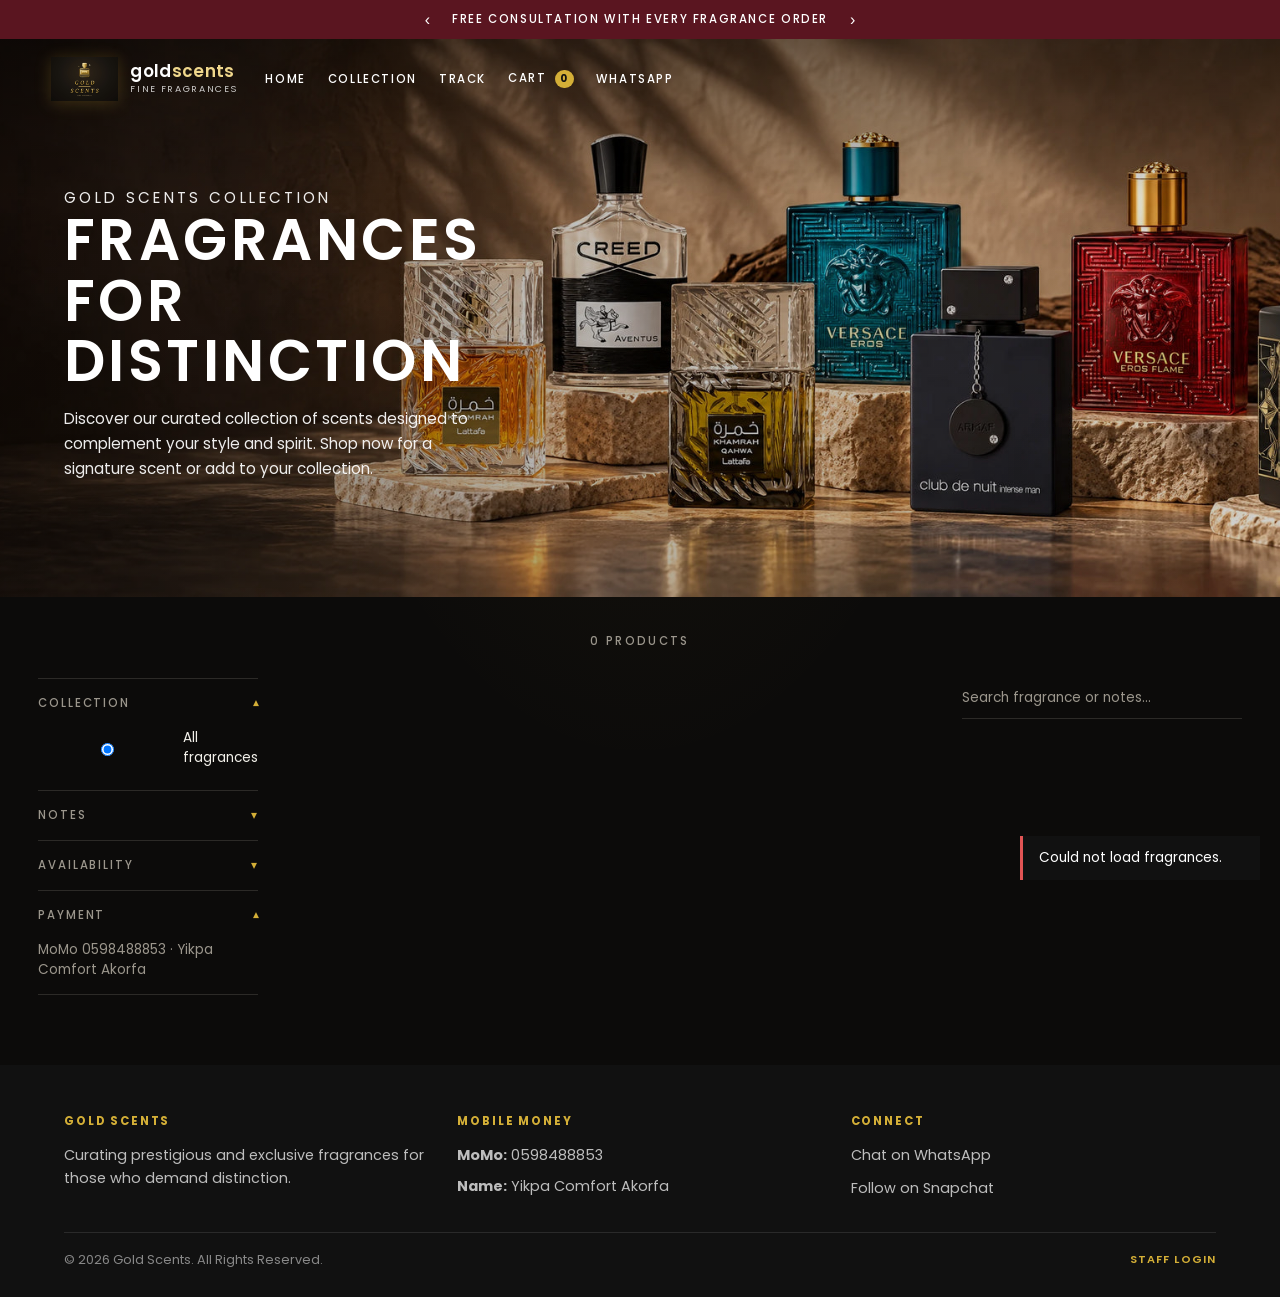
<file: index.html>
﻿<!DOCTYPE html>
<html lang="en">
<head>
    <meta charset="UTF-8" />
    <meta name="viewport" content="width=device-width, initial-scale=1.0" />
    <title>Gold Scents | Luxury Fragrance Shop</title>
    <link rel="preconnect" href="https://fonts.googleapis.com">
    <link href="https://fonts.googleapis.com/css2?family=Poppins:wght@400;500;600;700&display=swap" rel="stylesheet">
    <link rel="stylesheet" href="css/store.css">
    <link rel="stylesheet" href="css/store-pages.css">
</head>
<body>
    <div class="announcement-bar">
        <button type="button" data-announcement-prev aria-label="Previous">‹</button>
        <span data-announcement-text>Free consultation with every fragrance order</span>
        <button type="button" data-announcement-next aria-label="Next">›</button>
    </div>

    <div class="hero-wrap">
        <header class="site-header" data-overlay-header>
            <a class="logo" href="index.html" aria-label="Gold Scents home">
                <img class="logo-image" src="image/gold_scents_logo.png" alt="">
                <div class="logo-mark">
                    <h1 class="logo-text">gold<span>scents</span></h1>
                    <small>Fine Fragrances</small>
                </div>
            </a>
            <nav>
                <a href="index.html">Home</a>
                <a href="#collection">Collection</a>
                <a href="track.html">Track</a>
                <a href="cart.html">Cart <span class="cart-icon" id="cart-count">0</span></a>
                <a href="https://wa.me/233534048714" target="_blank" rel="noopener">WhatsApp</a>
            </nav>
        </header>

        <section class="hero">
            <div class="hero-media" aria-hidden="true"></div>
            <div class="hero-content">
                <p class="hero-kicker">Gold Scents Collection</p>
                <h2>Fragrances for Distinction</h2>
                <p>
                    Discover our curated collection of scents designed to complement your style and spirit.
                    Shop now for a signature scent or add to your collection.
                </p>
            </div>
        </section>
    </div>

    <main class="catalog" id="collection">
        <p class="product-count" id="product-count">0 products</p>

        <div class="shop-layout">
            <aside class="filter-panel">
                <div class="filter-group is-open">
                    <button class="filter-toggle" type="button">
                        <span>Collection</span><span class="chevron">▾</span>
                    </button>
                    <div class="filter-body">
                        <label><input type="radio" name="collection_filter" value="all" checked> All fragrances</label>
                    </div>
                </div>
                <div class="filter-group">
                    <button class="filter-toggle" type="button">
                        <span>Notes</span><span class="chevron">▾</span>
                    </button>
                    <div class="filter-body" id="notes-filters"></div>
                </div>
                <div class="filter-group">
                    <button class="filter-toggle" type="button">
                        <span>Availability</span><span class="chevron">▾</span>
                    </button>
                    <div class="filter-body">
                        <label><input type="checkbox" id="in-stock-only"> In stock only</label>
                    </div>
                </div>
                <div class="filter-group is-open">
                    <button class="filter-toggle" type="button">
                        <span>Payment</span><span class="chevron">▾</span>
                    </button>
                    <div class="filter-body">
                        <p style="margin:0;color:var(--muted);font-size:0.85rem;">MoMo 0598488853 · Yikpa Comfort Akorfa</p>
                    </div>
                </div>
            </aside>

            <section>
                <div class="search-row">
                    <input type="text" id="search-input" placeholder="Search fragrance or notes..." />
                </div>
                <div class="product-grid" id="product-grid"></div>
            </section>
        </div>
    </main>

    <footer class="site-footer">
        <div class="footer-content">
            <div class="footer-col">
                <h4>Gold Scents</h4>
                <p>Curating prestigious and exclusive fragrances for those who demand distinction.</p>
            </div>
            <div class="footer-col">
                <h4>Mobile Money</h4>
                <p style="margin-bottom:8px;"><strong>MoMo:</strong> 0598488853</p>
                <p><strong>Name:</strong> Yikpa Comfort Akorfa</p>
            </div>
            <div class="footer-col">
                <h4>Connect</h4>
                <div class="social-links">
                    <a href="https://wa.me/233534048714" target="_blank" rel="noopener" class="social-link">Chat on WhatsApp</a>
                    <a href="https://www.snapchat.com/add/akorfaaaa24" target="_blank" rel="noopener" class="social-link">Follow on Snapchat</a>
                </div>
            </div>
        </div>
        <div class="footer-bottom">
            <p style="margin:0;">&copy; 2026 Gold Scents. All Rights Reserved.</p>
            <a href="admin.php">Staff Login</a>
        </div>
    </footer>

    <script src="js/constants.js"></script>
    <script src="js/cart_store.js"></script>
    <script src="js/toast.js"></script>
    <script src="js/layout.js"></script>
    <script>
        let cart = load_cart();
        let global_products = [];
        const wishlist_key = 'goldScentsWishlist';

        function load_wishlist() {
            try {
                return JSON.parse(localStorage.getItem(wishlist_key) || '[]');
            } catch (error) {
                return [];
            }
        }

        let wishlist = load_wishlist();

        document.addEventListener('DOMContentLoaded', () => {
            load_products();
            update_cart_count();
            document.getElementById('search-input').addEventListener('input', apply_filtering);
            document.getElementById('in-stock-only').addEventListener('change', apply_filtering);
        });

        async function load_products() {
            try {
                const response = await fetch('api/products.php');
                global_products = await response.json();
                if (!Array.isArray(global_products)) global_products = [];
                build_notes_filters(global_products);
                render_product_grid(global_products);
            } catch (error) {
                console.error(error);
                show_toast('Could not load fragrances.', 'error');
            }
        }

        function build_notes_filters(products) {
            const host = document.getElementById('notes-filters');
            const notes = [...new Set(products.map((p) => (p.notes || '').trim()).filter(Boolean))];
            host.innerHTML = notes.map((note) => `
                <label>
                    <input type="checkbox" class="note-filter" value="${escape_html(note)}">
                    ${escape_html(note)}
                </label>
            `).join('') || '<p style="margin:0;color:var(--muted);">No notes yet</p>';

            host.querySelectorAll('.note-filter').forEach((input) => {
                input.addEventListener('change', apply_filtering);
            });
        }

        function stock_badges(stock_quantity) {
            const stock = parseInt(stock_quantity, 10) || 0;
            if (stock < MIN_STOCK_AVAILABLE) {
                return '<span class="badge badge--sold">Sold out</span>';
            }
            if (stock <= LOW_STOCK_THRESHOLD) {
                return `<span class="badge badge--gold">Only ${stock} left</span>`;
            }
            return '<span class="badge">In stock</span>';
        }

        function render_product_grid(products_to_display) {
            const grid = document.getElementById('product-grid');
            document.getElementById('product-count').textContent =
                `${products_to_display.length} products`;
            grid.innerHTML = '';

            if (products_to_display.length === EMPTY_CART_LENGTH) {
                grid.innerHTML = '<p class="empty-state">No fragrances match your search.</p>';
                return;
            }

            products_to_display.forEach((product, index) => {
                const stock = parseInt(product.stock_quantity, 10) || 0;
                const out_of_stock = stock < MIN_STOCK_AVAILABLE;
                const wished = wishlist.includes(String(product.id));
                const card = document.createElement('article');
                card.className = 'product-card';
                card.style.animationDelay = `${index * 0.05}s`;

                card.innerHTML = `
                    <div class="product-card__figure">
                        <div class="badge-list">${stock_badges(stock)}</div>
                        <button class="wish-btn ${wished ? 'is-active' : ''}" type="button" data-wish="${product.id}" aria-label="Wishlist">
                            <svg viewBox="0 0 24 24"><path d="M12 21s-7-4.6-9.5-9A5.4 5.4 0 0 1 12 5.2 5.4 5.4 0 0 1 21.5 12C19 16.4 12 21 12 21z"/></svg>
                        </button>
                        <a href="product.html?id=${product.id}">
                            <img src="${escape_html(product.image_url)}" alt="${escape_html(product.products_name)}" />
                        </a>
                    </div>
                    <h3 class="product-card__title">
                        <a href="product.html?id=${product.id}">${escape_html(product.products_name)}</a>
                    </h3>
                    <p class="product-card__price">${format_money(product.price)}</p>
                    <p class="product-card__notes">${escape_html(product.notes || '')}</p>
                    <div class="product-card__actions">
                        <button class="add-btn" type="button" ${out_of_stock ? 'disabled' : ''}>
                            ${out_of_stock ? 'Sold Out' : 'Add To Cart'}
                        </button>
                        <a class="wa-btn" href="${build_whatsapp_product_link(product.products_name)}" target="_blank" rel="noopener">
                            Order on WhatsApp
                        </a>
                    </div>
                `;

                card.querySelector('.add-btn').addEventListener('click', () => handle_add_to_cart(product));
                card.querySelector('.wish-btn').addEventListener('click', (event) => {
                    toggle_wishlist(String(product.id), event.currentTarget);
                });

                grid.appendChild(card);
            });
        }

        function toggle_wishlist(product_id, button) {
            if (wishlist.includes(product_id)) {
                wishlist = wishlist.filter((id) => id !== product_id);
                button.classList.remove('is-active');
            } else {
                wishlist.push(product_id);
                button.classList.add('is-active');
            }
            localStorage.setItem(wishlist_key, JSON.stringify(wishlist));
        }

        function handle_add_to_cart(product) {
            const stock = parseInt(product.stock_quantity, 10) || 0;
            const result = add_item_to_cart(cart, {
                id: parseInt(product.id, 10),
                name: product.products_name,
                price: product.price,
            }, stock);

            cart = result.cart;
            if (!result.added) {
                show_toast(
                    result.reason === 'out_of_stock'
                        ? 'This fragrance is out of stock.'
                        : 'No more stock available for this item.',
                    'error'
                );
                return;
            }
            update_cart_count();
            show_toast(`Added ${product.products_name} to cart`);
        }

        function apply_filtering() {
            const text_query = document.getElementById('search-input').value.toLowerCase().trim();
            const in_stock_only = document.getElementById('in-stock-only').checked;
            const selected_notes = [...document.querySelectorAll('.note-filter:checked')].map((el) => el.value);

            const filtered = global_products.filter((product) => {
                const stock = parseInt(product.stock_quantity, 10) || 0;
                const name_match = product.products_name.toLowerCase().includes(text_query);
                const notes_match = (product.notes || '').toLowerCase().includes(text_query);
                const text_ok = name_match || notes_match;
                const stock_ok = !in_stock_only || stock >= MIN_STOCK_AVAILABLE;
                const notes_ok = selected_notes.length === EMPTY_CART_LENGTH
                    || selected_notes.includes((product.notes || '').trim());
                return text_ok && stock_ok && notes_ok;
            });

            render_product_grid(filtered);
        }

        function update_cart_count() {
            document.getElementById('cart-count').innerText = get_cart_count(cart);
        }
    </script>
</body>
</html>
</file>
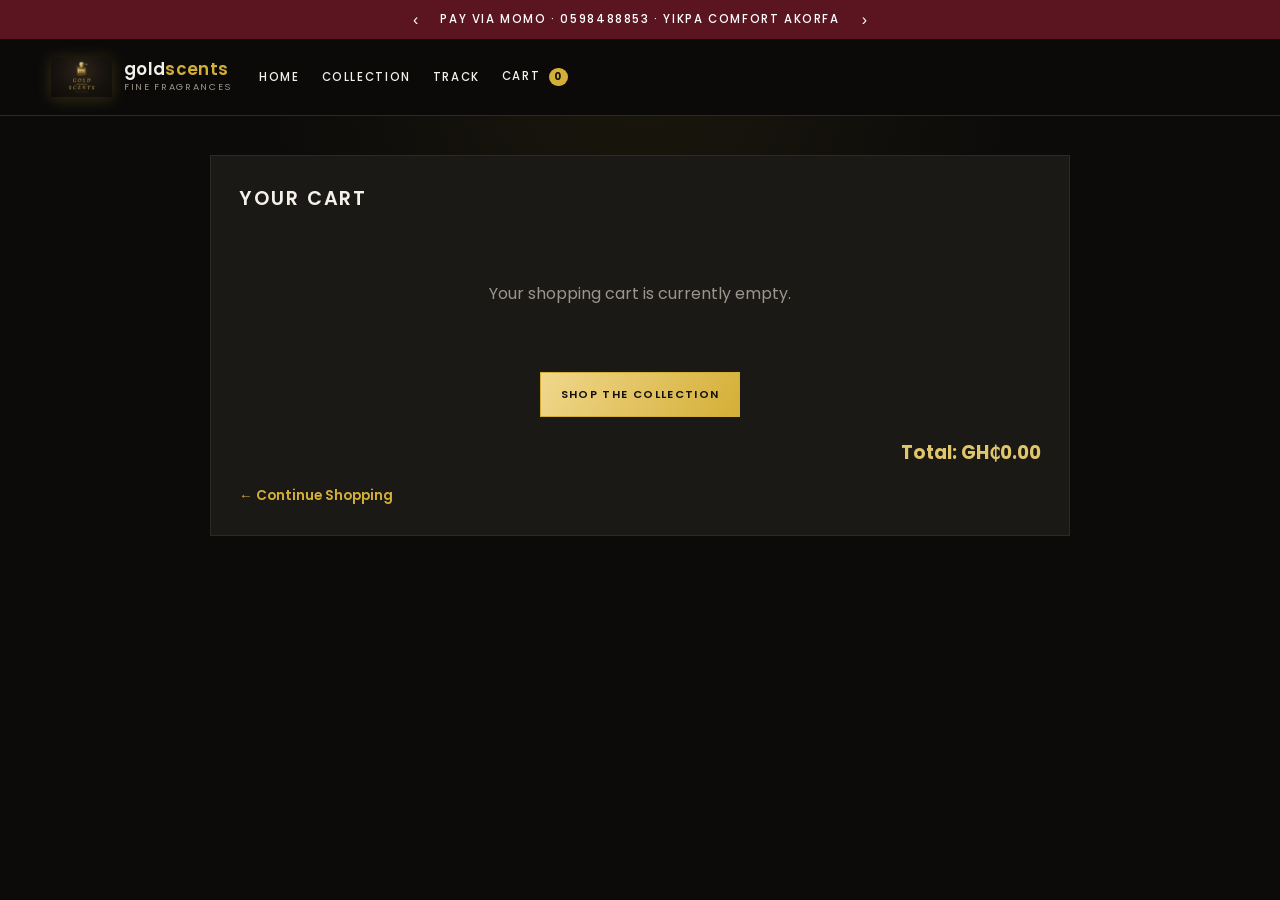
<file: cart.html>
﻿<!DOCTYPE html>
<html lang="en">
<head>
    <meta charset="UTF-8">
    <meta name="viewport" content="width=device-width, initial-scale=1.0">
    <title>Your Cart | Gold Scents</title>
    <link rel="preconnect" href="https://fonts.googleapis.com">
    <link href="https://fonts.googleapis.com/css2?family=Poppins:wght@400;500;600;700&display=swap" rel="stylesheet">
    <link rel="stylesheet" href="css/store.css">
    <link rel="stylesheet" href="css/store-pages.css">
</head>
<body>
    <div class="announcement-bar">
        <button type="button" data-announcement-prev aria-label="Previous">‹</button>
        <span data-announcement-text>Pay via MoMo · 0598488853 · Yikpa Comfort Akorfa</span>
        <button type="button" data-announcement-next aria-label="Next">›</button>
    </div>

    <header class="site-header inner-header">
        <a class="logo" href="index.html" aria-label="Gold Scents home">
            <img class="logo-image" src="image/gold_scents_logo.png" alt="">
            <div class="logo-mark">
                <h1 class="logo-text">gold<span>scents</span></h1>
                <small>Fine Fragrances</small>
            </div>
        </a>
        <nav>
            <a href="index.html">Home</a>
            <a href="index.html#collection">Collection</a>
            <a href="track.html">Track</a>
            <a href="cart.html">Cart <span class="cart-icon" id="cart-count">0</span></a>
        </nav>
    </header>

    <main class="page-shell has-solid-header">
        <div class="panel">
            <h2>Your Cart</h2>
            <div id="cart-contents"></div>
            <div class="total-section" id="cart-total">Total: GH₵0.00</div>

            <div id="checkout-section" style="display:none;">
                <div class="payment-note" id="payment-note"></div>
                <h3 style="margin:0 0 14px;font-size:0.85rem;letter-spacing:0.12em;text-transform:uppercase;">Delivery Details</h3>
                <form id="order-form">
                    <div class="form-group">
                        <label for="cust-name">Full Name</label>
                        <input type="text" id="cust-name" required>
                    </div>
                    <div class="form-group">
                        <label for="cust-email">Email Address</label>
                        <input type="email" id="cust-email" required>
                    </div>
                    <div class="form-group">
                        <label for="cust-phone">Phone Number</label>
                        <input type="tel" id="cust-phone" required>
                    </div>
                    <div class="form-group">
                        <label for="cust-address">Delivery Address</label>
                        <textarea id="cust-address" rows="3" required></textarea>
                    </div>
                    <div class="form-group">
                        <label for="momo-id">MoMo Transaction ID</label>
                        <input type="text" id="momo-id" required>
                    </div>
                    <div class="form-group">
                        <label for="payment-proof">Payment Screenshot (optional)</label>
                        <input type="file" id="payment-proof" accept="image/*">
                    </div>
                    <button type="submit" class="btn checkout-btn">Complete Checkout</button>
                </form>
            </div>
            <a href="index.html" class="back-link">← Continue Shopping</a>
        </div>
    </main>

    <script src="js/constants.js"></script>
    <script src="js/cart_store.js"></script>
    <script src="js/toast.js"></script>
    <script src="js/order_helpers.js"></script>
    <script src="js/layout.js"></script>
    <script>
        let cart = load_cart();
        document.getElementById('payment-note').innerHTML =
            `Pay via MoMo to <strong>${MOMO_NUMBER}</strong> (${MOMO_ACCOUNT_NAME}), then enter your transaction ID and optionally upload a payment screenshot.`;

        function display_cart() {
            const container = document.getElementById('cart-contents');
            const total_container = document.getElementById('cart-total');
            const checkout_section = document.getElementById('checkout-section');
            container.innerHTML = '';
            document.getElementById('cart-count').innerText = get_cart_count(cart);

            if (cart.length === EMPTY_CART_LENGTH) {
                container.innerHTML = `
                    <p class="empty-state">Your shopping cart is currently empty.</p>
                    <div style="text-align:center;"><a class="btn" href="index.html">Shop the Collection</a></div>
                `;
                total_container.innerText = `Total: ${format_money(0)}`;
                checkout_section.style.display = 'none';
                return;
            }

            checkout_section.style.display = 'block';
            cart.forEach((item, index) => {
                const item_total = item.price * item.quantity;
                const row = document.createElement('div');
                row.className = 'cart-item';
                row.innerHTML = `
                    <div class="item-details">
                        <h4>${escape_html(item.name)}</h4>
                        <p>${format_money(item.price)} × ${item.quantity} = <strong>${format_money(item_total)}</strong></p>
                    </div>
                    <div class="qty-controls">
                        <button class="qty-btn" type="button" data-action="dec" data-index="${index}">−</button>
                        <span>${item.quantity}</span>
                        <button class="qty-btn" type="button" data-action="inc" data-index="${index}">+</button>
                        <button class="remove-btn" type="button" data-action="remove" data-index="${index}">Remove</button>
                    </div>
                `;
                container.appendChild(row);
            });
            total_container.innerText = `Total: ${format_money(get_cart_total(cart))}`;
        }

        document.getElementById('cart-contents').addEventListener('click', (event) => {
            const button = event.target.closest('button');
            if (!button) return;
            const index = parseInt(button.dataset.index, 10);
            const action = button.dataset.action;
            const item = cart[index];
            if (!item) return;

            if (action === 'remove') {
                cart.splice(index, 1);
                save_cart(cart);
            } else if (action === 'inc') {
                cart = update_item_quantity(cart, index, item.quantity + 1);
            } else if (action === 'dec') {
                cart = update_item_quantity(cart, index, item.quantity - 1);
            }
            display_cart();
        });

        document.getElementById('order-form').addEventListener('submit', async (event) => {
            event.preventDefault();
            if (cart.length === EMPTY_CART_LENGTH) {
                show_toast('Your cart is empty.', 'error');
                return;
            }

            const customer_name = document.getElementById('cust-name').value.trim();
            const customer_email = document.getElementById('cust-email').value.trim();
            const customer_phone = document.getElementById('cust-phone').value.trim();
            const delivery_address = document.getElementById('cust-address').value.trim();
            const momo_transaction_id = document.getElementById('momo-id').value.trim();
            const total_price = get_cart_total(cart);
            const form_data = new FormData();
            form_data.append('customer_name', customer_name);
            form_data.append('customer_email', customer_email);
            form_data.append('customer_phone', customer_phone);
            form_data.append('delivery_address', delivery_address);
            form_data.append('momo_transaction_id', momo_transaction_id);
            form_data.append('total_price', String(total_price));
            form_data.append('items', JSON.stringify(cart));
            const proof = document.getElementById('payment-proof').files[0];
            if (proof) form_data.append('payment_proof', proof);

            try {
                const response = await fetch('api/checkout.php', { method: 'POST', body: form_data });
                const result = await response.json();
                if (result.success) {
                    save_last_order({
                        order_id: result.order_id,
                        status: result.status,
                        customer_name,
                        customer_email,
                        customer_phone,
                        delivery_address,
                        momo_transaction_id,
                        total_price,
                        items: cart.map((item) => ({ name: item.name, quantity: item.quantity, price: item.price })),
                    });
                    clear_cart();
                    window.location.href = `order_success.html?order_id=${result.order_id}`;
                } else {
                    show_toast(result.error || 'Checkout failed', 'error');
                }
            } catch (error) {
                show_toast('Unexpected error during checkout.', 'error');
            }
        });

        display_cart();
    </script>
</body>
</html>
</file>
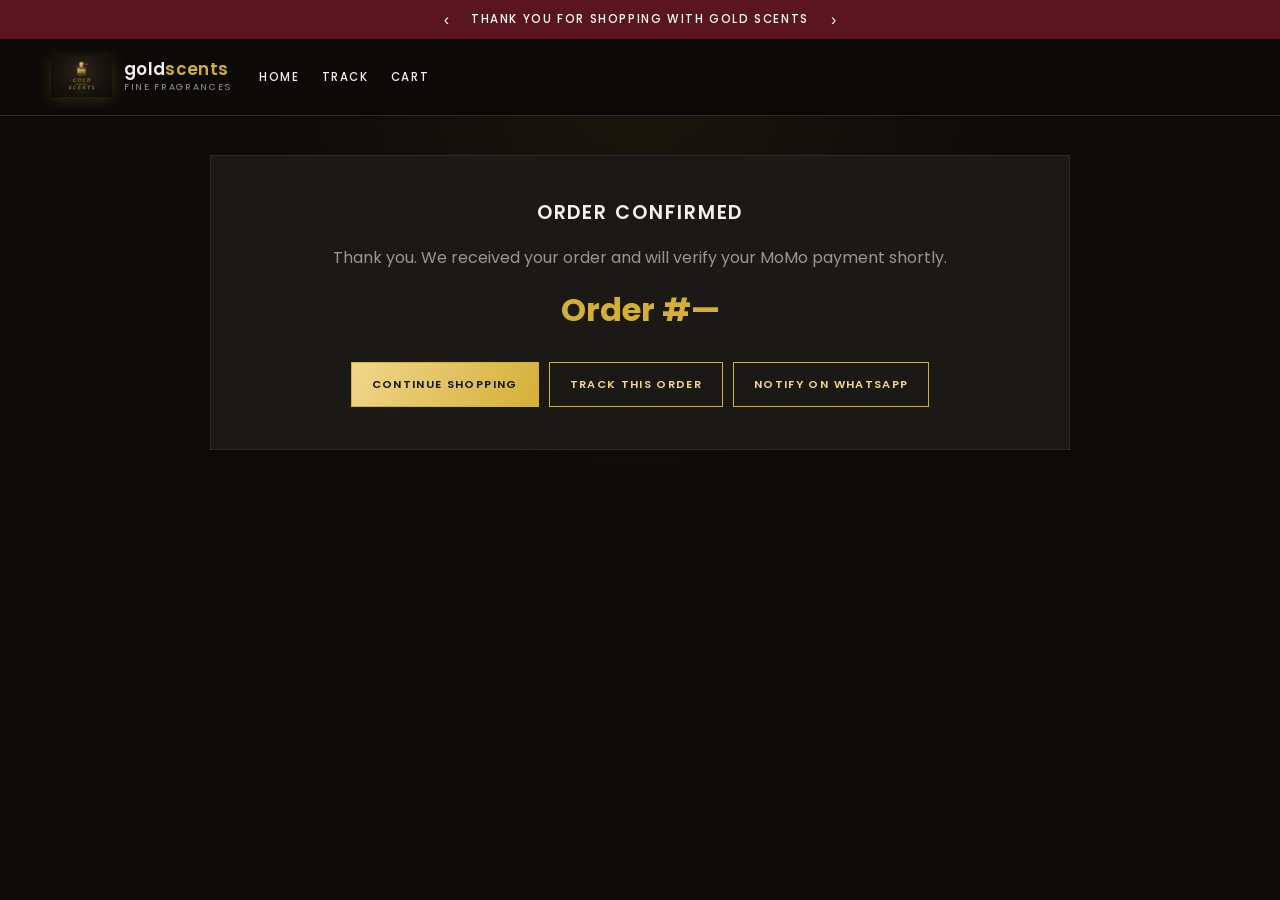
<file: order_success.html>
﻿<!DOCTYPE html>
<html lang="en">
<head>
    <meta charset="UTF-8">
    <meta name="viewport" content="width=device-width, initial-scale=1.0">
    <title>Order Confirmed | Gold Scents</title>
    <link rel="preconnect" href="https://fonts.googleapis.com">
    <link href="https://fonts.googleapis.com/css2?family=Poppins:wght@400;500;600;700&display=swap" rel="stylesheet">
    <link rel="stylesheet" href="css/store.css">
    <link rel="stylesheet" href="css/store-pages.css">
</head>
<body>
    <div class="announcement-bar">
        <button type="button" data-announcement-prev aria-label="Previous">‹</button>
        <span data-announcement-text>Thank you for shopping with Gold Scents</span>
        <button type="button" data-announcement-next aria-label="Next">›</button>
    </div>

    <header class="site-header inner-header">
        <a class="logo" href="index.html" aria-label="Gold Scents home">
            <img class="logo-image" src="image/gold_scents_logo.png" alt="">
            <div class="logo-mark">
                <h1 class="logo-text">gold<span>scents</span></h1>
                <small>Fine Fragrances</small>
            </div>
        </a>
        <nav>
            <a href="index.html">Home</a>
            <a href="track.html">Track</a>
            <a href="cart.html">Cart</a>
        </nav>
    </header>

    <main class="page-shell has-solid-header">
        <div class="panel success-box">
            <h2>Order Confirmed</h2>
            <p style="color:var(--muted);">Thank you. We received your order and will verify your MoMo payment shortly.</p>
            <div class="order-id" id="order-id-label">Order #—</div>
            <div id="status-tracker-host"></div>
            <div id="order-summary"></div>
            <div style="display:flex;gap:10px;justify-content:center;flex-wrap:wrap;margin-top:28px;">
                <a class="btn" href="index.html">Continue Shopping</a>
                <a class="btn btn-ghost" id="track-link" href="track.html">Track This Order</a>
                <a class="btn btn-ghost" id="wa-link" href="https://wa.me/233534048714" target="_blank" rel="noopener">Notify on WhatsApp</a>
            </div>
        </div>
    </main>

    <script src="js/constants.js"></script>
    <script src="js/toast.js"></script>
    <script src="js/order_helpers.js"></script>
    <script src="js/layout.js"></script>
    <script>
        const order_id = new URLSearchParams(window.location.search).get('order_id');
        const last_order = load_last_order();
        if (order_id) {
            document.getElementById('order-id-label').textContent = `Order #${order_id}`;
            document.getElementById('track-link').href = `track.html?order_id=${encodeURIComponent(order_id)}`;
        }
        if (last_order && String(last_order.order_id) === String(order_id)) {
            document.getElementById('status-tracker-host').innerHTML = render_status_tracker(last_order.status || ORDER_STATUS.PENDING);
            const items_html = (last_order.items || []).map((item) => `
                <li><span>${escape_html(item.name)} × ${item.quantity}</span><strong>${format_money(item.price * item.quantity)}</strong></li>
            `).join('');
            const summary = document.getElementById('order-summary');
            summary.className = 'order-summary';
            summary.innerHTML = `
                <h3>Order Summary</h3>
                <ul>${items_html}</ul>
                <p class="summary-total"><span>Total</span><strong>${format_money(last_order.total_price)}</strong></p>
            `;
            document.getElementById('wa-link').href = build_seller_whatsapp_link(last_order);
        } else if (order_id) {
            document.getElementById('status-tracker-host').innerHTML = render_status_tracker(ORDER_STATUS.PENDING);
        }
    </script>
</body>
</html>
</file>
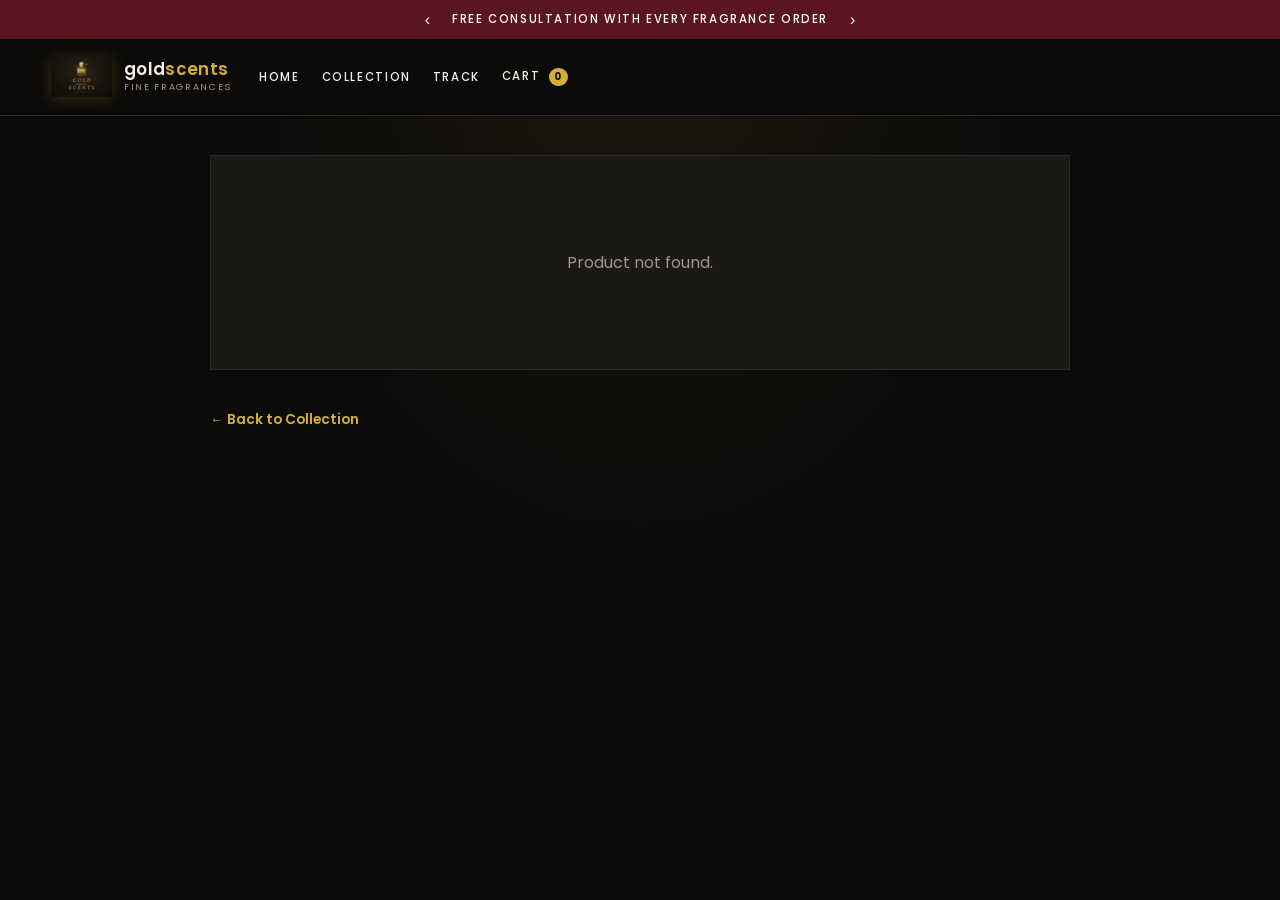
<file: product.html>
﻿<!DOCTYPE html>
<html lang="en">
<head>
    <meta charset="UTF-8">
    <meta name="viewport" content="width=device-width, initial-scale=1.0">
    <title>Fragrance | Gold Scents</title>
    <link rel="preconnect" href="https://fonts.googleapis.com">
    <link href="https://fonts.googleapis.com/css2?family=Poppins:wght@400;500;600;700&display=swap" rel="stylesheet">
    <link rel="stylesheet" href="css/store.css">
    <link rel="stylesheet" href="css/store-pages.css">
</head>
<body>
    <div class="announcement-bar">
        <button type="button" data-announcement-prev aria-label="Previous">‹</button>
        <span data-announcement-text>Free consultation with every fragrance order</span>
        <button type="button" data-announcement-next aria-label="Next">›</button>
    </div>

    <header class="site-header inner-header">
        <a class="logo" href="index.html" aria-label="Gold Scents home">
            <img class="logo-image" src="image/gold_scents_logo.png" alt="">
            <div class="logo-mark">
                <h1 class="logo-text">gold<span>scents</span></h1>
                <small>Fine Fragrances</small>
            </div>
        </a>
        <nav>
            <a href="index.html">Home</a>
            <a href="index.html#collection">Collection</a>
            <a href="track.html">Track</a>
            <a href="cart.html">Cart <span class="cart-icon" id="cart-count">0</span></a>
        </nav>
    </header>

    <main class="page-shell has-solid-header">
        <div id="product-detail" class="panel">
            <p class="empty-state">Loading fragrance...</p>
        </div>
        <div style="width:min(860px,92%);margin:-30px auto 40px;">
            <a href="index.html#collection" class="back-link">← Back to Collection</a>
        </div>
    </main>

    <script src="js/constants.js"></script>
    <script src="js/cart_store.js"></script>
    <script src="js/toast.js"></script>
    <script src="js/layout.js"></script>
    <script>
        let cart = load_cart();
        document.getElementById('cart-count').innerText = get_cart_count(cart);
        const product_id = parseInt(new URLSearchParams(window.location.search).get('id'), 10);

        async function load_product() {
            const detail = document.getElementById('product-detail');
            if (!product_id) {
                detail.innerHTML = '<p class="empty-state">Product not found.</p>';
                return;
            }

            try {
                const response = await fetch(`api/product.php?id=${product_id}`);
                const product = await response.json();
                if (!response.ok || !product.id) {
                    detail.innerHTML = '<p class="empty-state">This fragrance is unavailable.</p>';
                    return;
                }

                document.title = `${product.products_name} | Gold Scents`;
                const stock = parseInt(product.stock_quantity, 10) || 0;
                const out_of_stock = stock < MIN_STOCK_AVAILABLE;

                detail.innerHTML = `
                    <div class="detail-layout">
                        <img class="detail-image" src="${escape_html(product.image_url)}" alt="${escape_html(product.products_name)}">
                        <div class="detail-copy">
                            <h1>${escape_html(product.products_name)}</h1>
                            <p class="product-card__notes">${escape_html(product.notes || 'Signature notes coming soon.')}</p>
                            <p class="product-card__price">${format_money(product.price)}</p>
                            <p class="product-card__notes">${out_of_stock ? 'Sold out' : `${stock} in stock`}</p>
                            <div class="product-card__actions" style="opacity:1;transform:none;max-width:320px;margin-top:24px;">
                                <button class="add-btn" id="detail-add-btn" type="button" ${out_of_stock ? 'disabled' : ''}>
                                    ${out_of_stock ? 'Sold Out' : 'Add To Cart'}
                                </button>
                                <a class="wa-btn" href="${build_whatsapp_product_link(product.products_name)}" target="_blank" rel="noopener">
                                    Order on WhatsApp
                                </a>
                            </div>
                        </div>
                    </div>
                `;

                document.getElementById('detail-add-btn').addEventListener('click', () => {
                    const result = add_item_to_cart(cart, {
                        id: parseInt(product.id, 10),
                        name: product.products_name,
                        price: product.price,
                    }, stock);
                    cart = result.cart;
                    if (!result.added) {
                        show_toast('Unable to add this item.', 'error');
                        return;
                    }
                    document.getElementById('cart-count').innerText = get_cart_count(cart);
                    show_toast(`Added ${product.products_name} to cart`);
                });
            } catch (error) {
                detail.innerHTML = '<p class="empty-state">Could not load this fragrance.</p>';
            }
        }

        load_product();
    </script>
</body>
</html>
</file>
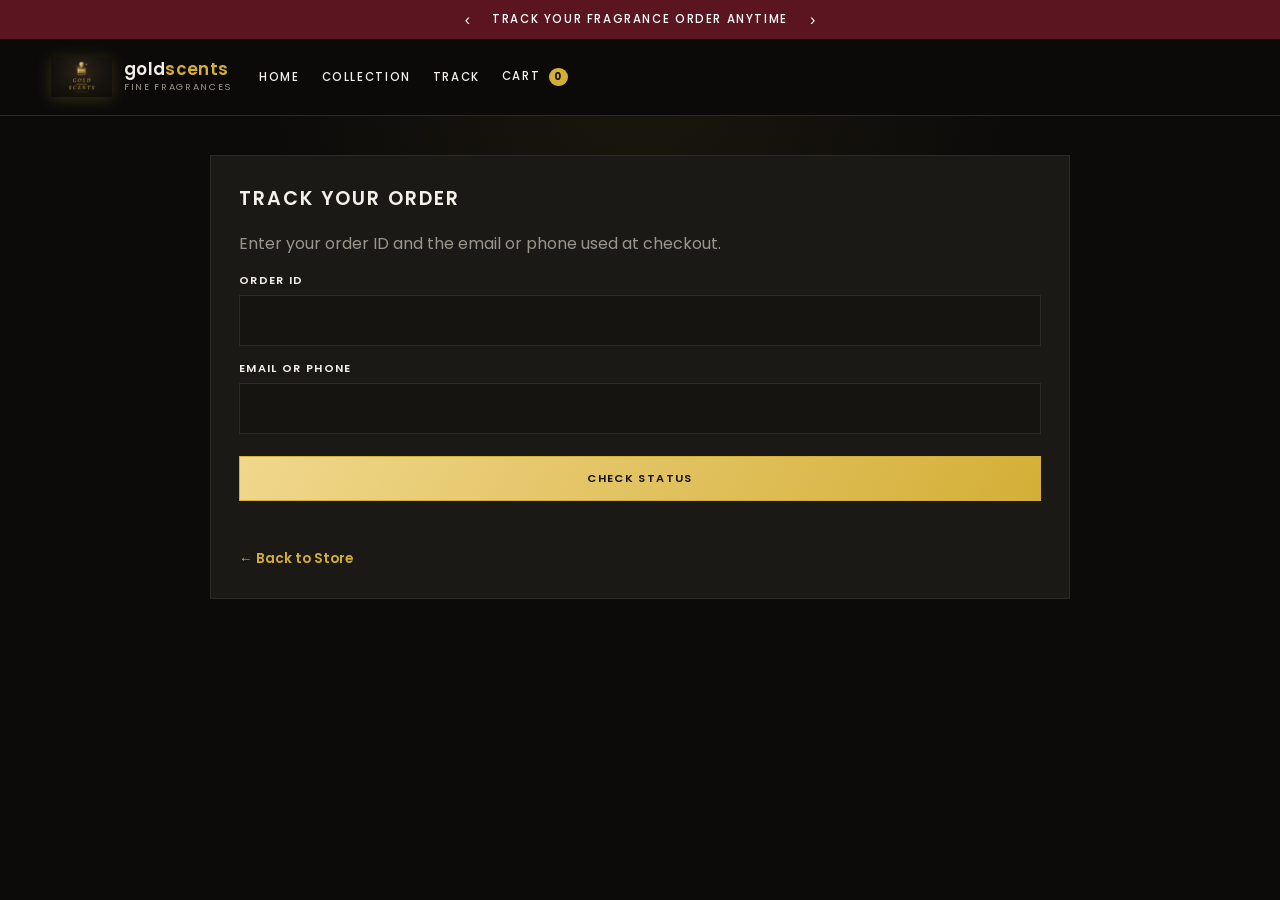
<file: track.html>
﻿<!DOCTYPE html>
<html lang="en">
<head>
    <meta charset="UTF-8">
    <meta name="viewport" content="width=device-width, initial-scale=1.0">
    <title>Track Order | Gold Scents</title>
    <link rel="preconnect" href="https://fonts.googleapis.com">
    <link href="https://fonts.googleapis.com/css2?family=Poppins:wght@400;500;600;700&display=swap" rel="stylesheet">
    <link rel="stylesheet" href="css/store.css">
    <link rel="stylesheet" href="css/store-pages.css">
</head>
<body>
    <div class="announcement-bar">
        <button type="button" data-announcement-prev aria-label="Previous">‹</button>
        <span data-announcement-text>Track your fragrance order anytime</span>
        <button type="button" data-announcement-next aria-label="Next">›</button>
    </div>

    <header class="site-header inner-header">
        <a class="logo" href="index.html" aria-label="Gold Scents home">
            <img class="logo-image" src="image/gold_scents_logo.png" alt="">
            <div class="logo-mark">
                <h1 class="logo-text">gold<span>scents</span></h1>
                <small>Fine Fragrances</small>
            </div>
        </a>
        <nav>
            <a href="index.html">Home</a>
            <a href="index.html#collection">Collection</a>
            <a href="track.html">Track</a>
            <a href="cart.html">Cart <span class="cart-icon" id="cart-count">0</span></a>
        </nav>
    </header>

    <main class="page-shell has-solid-header">
        <div class="panel">
            <h2>Track Your Order</h2>
            <p style="color:var(--muted);margin-top:0;">Enter your order ID and the email or phone used at checkout.</p>
            <form id="track-form">
                <div class="form-group">
                    <label for="order-id">Order ID</label>
                    <input type="number" id="order-id" required min="1">
                </div>
                <div class="form-group">
                    <label for="lookup-value">Email or Phone</label>
                    <input type="text" id="lookup-value" required>
                </div>
                <button type="submit" class="btn checkout-btn">Check Status</button>
            </form>
            <div id="track-result" style="margin-top:28px;"></div>
            <a href="index.html" class="back-link">← Back to Store</a>
        </div>
    </main>

    <script src="js/constants.js"></script>
    <script src="js/cart_store.js"></script>
    <script src="js/toast.js"></script>
    <script src="js/order_helpers.js"></script>
    <script src="js/layout.js"></script>
    <script>
        document.getElementById('cart-count').innerText = get_cart_count(load_cart());
        const params = new URLSearchParams(window.location.search);
        if (params.get('order_id')) document.getElementById('order-id').value = params.get('order_id');
        const last_order = load_last_order();
        if (last_order?.customer_email) document.getElementById('lookup-value').value = last_order.customer_email;

        document.getElementById('track-form').addEventListener('submit', async (event) => {
            event.preventDefault();
            const order_id = document.getElementById('order-id').value.trim();
            const lookup_value = document.getElementById('lookup-value').value.trim();
            const result_host = document.getElementById('track-result');

            try {
                const response = await fetch(
                    `api/get_order.php?order_id=${encodeURIComponent(order_id)}&lookup=${encodeURIComponent(lookup_value)}`
                );
                const result = await response.json();
                if (!result.success) {
                    result_host.innerHTML = `<p class="empty-state">${escape_html(result.error || 'Order not found.')}</p>`;
                    return;
                }

                const order = result.order;
                const items_html = order.items.map((item) => `
                    <li>
                        <span>${escape_html(item.product_name)} × ${item.quantity}</span>
                        <strong>${format_money(item.price * item.quantity)}</strong>
                    </li>
                `).join('');

                result_host.innerHTML = `
                    <div class="order-summary">
                        <h3>Order #${order.id}</h3>
                        ${render_status_tracker(order.status)}
                        <ul>${items_html}</ul>
                        <p class="summary-total"><span>Total</span><strong>${format_money(order.total_price)}</strong></p>
                        <p class="summary-meta">${escape_html(order.customer_name)} · ${escape_html(order.customer_phone)}</p>
                    </div>
                `;
            } catch (error) {
                show_toast('Could not look up this order.', 'error');
            }
        });
    </script>
</body>
</html>
</file>
<file: css/store.css>
﻿:root {
    --announcement: #5a1520;
    --ink: #f3f1ea;
    --muted: #9b968c;
    --line: #2c2a27;
    --bg: #0c0b0a;
    --soft: #161411;
    --panel: #1b1915;
    --price: #e0c56a;
    --badge-blue: #2a6fbf;
    --badge-grey: #6d6d6d;
    --gold: #d4af37;
    --gold-soft: #f0d78c;
    --gold-deep: #8a6a12;
    --danger: #e25555;
    --success: #3f9d5c;
}

* { box-sizing: border-box; }

body {
    margin: 0;
    min-height: 100vh;
    display: flex;
    flex-direction: column;
    font-family: 'Poppins', sans-serif;
    color: var(--ink);
    background:
        radial-gradient(ellipse at top, rgba(212, 175, 55, 0.08), transparent 42%),
        var(--bg);
}

button, .btn, .add-btn, .qty-btn, .remove-btn, .wish-btn, .filter-toggle {
    cursor: pointer;
}

a { color: inherit; text-decoration: none; }

.announcement-bar {
    background: var(--announcement);
    color: #fff;
    display: flex;
    align-items: center;
    justify-content: center;
    gap: 18px;
    padding: 11px 16px;
    font-size: 0.72rem;
    letter-spacing: 0.14em;
    text-transform: uppercase;
    font-weight: 500;
    position: relative;
    z-index: 30;
}

.announcement-bar button {
    border: none;
    background: transparent;
    color: #fff;
    font-size: 1rem;
    line-height: 1;
    padding: 0 4px;
}

.site-header {
    position: absolute;
    top: 0;
    left: 0;
    right: 0;
    z-index: 20;
    display: flex;
    align-items: center;
    gap: 28px;
    padding: 18px 4%;
    background: transparent;
    transition: background 0.25s, box-shadow 0.25s, color 0.25s;
}

.hero-wrap { position: relative; }

.site-header.is-solid {
    position: fixed;
    top: 0;
    background: rgba(12, 11, 10, 0.94);
    backdrop-filter: blur(10px);
    box-shadow: 0 1px 0 var(--line);
}

.site-header.is-solid nav a {
    color: var(--ink);
}

.logo {
    display: flex;
    align-items: center;
    gap: 12px;
    flex-shrink: 0;
}

.logo-image {
    display: block;
    height: 44px;
    width: auto;
    object-fit: contain;
    filter: drop-shadow(0 2px 8px rgba(212, 175, 55, 0.22));
    transition: transform 0.25s ease, filter 0.25s ease;
}

.logo:hover .logo-image {
    transform: translateY(-1px) scale(1.04);
    filter: drop-shadow(0 4px 12px rgba(240, 215, 140, 0.4));
}

.logo-mark {
    display: flex;
    flex-direction: column;
    gap: 2px;
}

.logo-text {
    margin: 0;
    color: #fff;
    font-size: 1.05rem;
    font-weight: 600;
    letter-spacing: 0.02em;
    text-transform: lowercase;
    line-height: 1.1;
}

.logo-text span {
    color: var(--gold-soft);
}

.logo-mark small {
    font-size: 0.58rem;
    letter-spacing: 0.18em;
    text-transform: uppercase;
    color: rgba(255, 255, 255, 0.78);
}

.site-header.is-solid .logo-text {
    color: var(--ink);
}

.site-header.is-solid .logo-text span {
    color: var(--gold);
}

.site-header.is-solid .logo-mark small {
    color: var(--muted);
}

nav {
    display: flex;
    align-items: center;
    gap: 22px;
    flex-wrap: wrap;
}

nav a {
    color: #fff;
    font-size: 0.72rem;
    font-weight: 500;
    letter-spacing: 0.14em;
    text-transform: uppercase;
    transition: color 0.2s;
}

nav a:hover { color: var(--gold-soft); }

.cart-icon {
    display: inline-flex;
    min-width: 18px;
    height: 18px;
    margin-left: 4px;
    padding: 0 5px;
    align-items: center;
    justify-content: center;
    border-radius: 999px;
    background: var(--gold);
    color: #111;
    font-size: 0.65rem;
    font-weight: 700;
}

.hero {
    position: relative;
    min-height: 62vh;
    display: flex;
    align-items: center;
    overflow: hidden;
    background: #1a1a1a;
}

.hero-media {
    position: absolute;
    inset: 0;
    background-color: #1c1c1c;
    background-image:
        linear-gradient(180deg, rgba(0, 0, 0, 0.45) 0%, rgba(0, 0, 0, 0.05) 28%, rgba(0, 0, 0, 0.15) 100%),
        linear-gradient(90deg, rgba(0, 0, 0, 0.5) 0%, rgba(0, 0, 0, 0.2) 40%, rgba(0, 0, 0, 0.05) 100%),
        url('../image/hero_collection.webp');
    background-size: cover;
    background-position: center;
    background-repeat: no-repeat;
}

.hero-content {
    position: relative;
    z-index: 1;
    width: min(520px, 88%);
    margin: 90px 0 60px 5%;
    color: #fff;
}

.hero-kicker {
    margin: 0 0 10px;
    font-size: 0.7rem;
    letter-spacing: 0.22em;
    text-transform: uppercase;
    color: var(--gold-soft);
    font-weight: 600;
}

.hero h2 {
    margin: 0 0 14px;
    font-size: clamp(2.2rem, 5vw, 3.6rem);
    line-height: 1.05;
    letter-spacing: 0.06em;
    text-transform: uppercase;
    font-weight: 600;
}

.hero p {
    margin: 0;
    max-width: 420px;
    font-size: 0.95rem;
    line-height: 1.65;
    color: rgba(255, 255, 255, 0.92);
    font-weight: 400;
}

.catalog {
    width: min(1280px, 94%);
    margin: 0 auto;
    padding: 28px 0 70px;
    flex: 1;
}

.product-count {
    text-align: center;
    margin: 8px 0 28px;
    color: var(--muted);
    font-size: 0.72rem;
    letter-spacing: 0.2em;
    text-transform: uppercase;
    font-weight: 500;
}

.shop-layout {
    display: grid;
    grid-template-columns: 220px 1fr;
    gap: 30px;
    align-items: start;
}

.filter-panel { border-top: 1px solid var(--line); }

.filter-group { border-bottom: 1px solid var(--line); }

.filter-toggle {
    width: 100%;
    display: flex;
    justify-content: space-between;
    align-items: center;
    padding: 16px 0;
    border: none;
    background: transparent;
    font: inherit;
    font-size: 0.72rem;
    letter-spacing: 0.16em;
    text-transform: uppercase;
    color: var(--muted);
    font-weight: 500;
}

.filter-toggle .chevron {
    transition: transform 0.2s;
    color: var(--gold);
}

.filter-group.is-open .chevron { transform: rotate(180deg); }

.filter-body {
    display: none;
    padding: 0 0 14px;
    color: var(--ink);
    font-size: 0.88rem;
}

.filter-group.is-open .filter-body { display: block; }

.filter-body label {
    display: flex;
    align-items: center;
    gap: 8px;
    margin-bottom: 8px;
    font-size: 0.85rem;
    letter-spacing: 0;
    text-transform: none;
    font-weight: 400;
    color: var(--ink);
    cursor: pointer;
}

.search-row {
    display: flex;
    justify-content: flex-end;
    margin-bottom: 18px;
}

.search-row input {
    width: min(280px, 100%);
    border: none;
    border-bottom: 1px solid var(--line);
    padding: 10px 0;
    font: inherit;
    font-size: 0.85rem;
    outline: none;
    background: transparent;
    color: var(--ink);
}

.search-row input::placeholder { color: var(--muted); }
.search-row input:focus { border-bottom-color: var(--gold); }

.product-grid {
    display: grid;
    grid-template-columns: repeat(3, minmax(0, 1fr));
    gap: 28px 18px;
}

.product-card {
    text-align: center;
    position: relative;
}

.product-card__figure {
    position: relative;
    background: linear-gradient(180deg, #1f1c17 0%, #12100d 100%);
    border: 1px solid var(--line);
    aspect-ratio: 1 / 1.15;
    margin-bottom: 14px;
    overflow: hidden;
}

.product-card__figure img {
    width: 100%;
    height: 100%;
    object-fit: cover;
    transition: transform 0.4s ease;
}

.product-card:hover img { transform: scale(1.04); }

.badge-list {
    position: absolute;
    top: 10px;
    left: 10px;
    z-index: 2;
    display: flex;
    flex-direction: column;
    gap: 6px;
    align-items: flex-start;
}

.badge {
    display: inline-block;
    padding: 4px 8px;
    font-size: 0.6rem;
    letter-spacing: 0.06em;
    text-transform: uppercase;
    font-weight: 600;
    color: #fff;
    background: var(--badge-blue);
}

.badge--sold { background: var(--badge-grey); }
.badge--gold { background: var(--gold); color: #111; }

.wish-btn {
    position: absolute;
    top: 10px;
    right: 10px;
    z-index: 2;
    width: 34px;
    height: 34px;
    border: none;
    background: transparent;
    color: #fff;
    display: grid;
    place-items: center;
}

.wish-btn svg {
    width: 20px;
    height: 20px;
    fill: none;
    stroke: currentColor;
    stroke-width: 1.5;
}

.wish-btn.is-active svg { fill: var(--gold); stroke: var(--gold); }

.product-card__title {
    margin: 0 0 6px;
    font-size: 0.78rem;
    font-weight: 500;
    letter-spacing: 0.08em;
    text-transform: uppercase;
    color: #cfc8b8;
}

.product-card__title a:hover { color: var(--gold-soft); }

.product-card__price {
    margin: 0;
    font-size: 0.9rem;
    font-weight: 600;
    color: var(--price);
}

.product-card__notes {
    margin: 4px 0 0;
    font-size: 0.75rem;
    color: var(--muted);
}

.product-card__actions {
    opacity: 0;
    transform: translateY(6px);
    transition: opacity 0.25s, transform 0.25s;
    margin-top: 12px;
    display: grid;
    gap: 8px;
}

.product-card:hover .product-card__actions {
    opacity: 1;
    transform: translateY(0);
}

.add-btn, .wa-btn {
    width: 100%;
    padding: 11px 12px;
    border: 1px solid var(--gold);
    font: inherit;
    font-size: 0.68rem;
    letter-spacing: 0.12em;
    text-transform: uppercase;
    font-weight: 600;
    text-align: center;
}

.add-btn {
    background: linear-gradient(120deg, var(--gold-soft), var(--gold));
    color: #14110c;
}

.add-btn:hover {
    background: var(--gold-soft);
    border-color: var(--gold-soft);
    color: #14110c;
}

.add-btn:disabled {
    opacity: 0.4;
    cursor: not-allowed;
}

.wa-btn {
    background: transparent;
    color: var(--gold-soft);
}

.wa-btn:hover {
    border-color: var(--gold-soft);
    color: #fff;
    background: rgba(212, 175, 55, 0.1);
}

.empty-state {
    grid-column: 1 / -1;
    text-align: center;
    color: var(--muted);
    padding: 50px 0;
}

@keyframes fade_up {
    from { opacity: 0; transform: translateY(12px); }
    to { opacity: 1; transform: translateY(0); }
}

.product-card { animation: fade_up 0.45s ease both; }

@media (max-width: 980px) {
    .shop-layout { grid-template-columns: 1fr; }
    .filter-panel { display: none; }
    .product-grid { grid-template-columns: repeat(2, minmax(0, 1fr)); }
    .product-card__actions { opacity: 1; transform: none; }
}

@media (max-width: 700px) {
    .site-header { gap: 14px; padding: 14px 4%; }
    nav { gap: 12px; }
    .hero { min-height: 54vh; }
    .hero-content { margin: 80px auto 40px; text-align: left; }
    .product-grid { grid-template-columns: 1fr 1fr; gap: 18px 10px; }
}
</file>
<file: css/store-pages.css>
.site-footer {
    margin-top: auto;
    background: #111;
    color: #fff;
    padding: 48px 5% 28px;
}

.footer-content {
    width: min(1280px, 100%);
    margin: 0 auto;
    display: grid;
    grid-template-columns: repeat(3, minmax(0, 1fr));
    gap: 28px;
}

.footer-col h4 {
    margin: 0 0 14px;
    font-size: 0.72rem;
    letter-spacing: 0.16em;
    text-transform: uppercase;
    color: var(--gold);
}

.footer-col p,
.social-link {
    margin: 0;
    color: #bdbdbd;
    font-size: 0.9rem;
    line-height: 1.6;
}

.social-links {
    display: flex;
    flex-direction: column;
    gap: 10px;
}

.social-link:hover { color: var(--gold-soft); }

.footer-bottom {
    width: min(1280px, 100%);
    margin: 32px auto 0;
    padding-top: 18px;
    border-top: 1px solid #2a2a2a;
    display: flex;
    justify-content: space-between;
    gap: 12px;
    flex-wrap: wrap;
    color: #888;
    font-size: 0.8rem;
}

.footer-bottom a {
    color: var(--gold);
    font-weight: 600;
    letter-spacing: 0.1em;
    text-transform: uppercase;
    font-size: 0.7rem;
}

.page-shell {
    padding-top: 120px;
    flex: 1;
}

.page-shell.has-solid-header { padding-top: 40px; }

.panel {
    width: min(860px, 92%);
    margin: 0 auto 50px;
    background: var(--panel);
    border: 1px solid var(--line);
    padding: 28px;
}

.panel h2 {
    margin: 0 0 18px;
    font-size: 1.2rem;
    letter-spacing: 0.1em;
    text-transform: uppercase;
    font-weight: 600;
}

.cart-item {
    display: flex;
    justify-content: space-between;
    align-items: center;
    gap: 16px;
    padding: 16px 0;
    border-bottom: 1px solid var(--line);
}

.item-details h4 {
    margin: 0 0 6px;
    text-transform: uppercase;
    letter-spacing: 0.06em;
    font-size: 0.85rem;
    font-weight: 600;
}

.item-details p {
    margin: 0;
    color: var(--muted);
}

.qty-controls {
    display: flex;
    align-items: center;
    gap: 10px;
}

.qty-btn {
    width: 32px;
    height: 32px;
    border: 1px solid var(--line);
    background: var(--soft);
    color: var(--ink);
    font-weight: 700;
}

.qty-btn:hover { border-color: var(--gold); color: var(--gold); }

.remove-btn {
    border: none;
    background: none;
    color: var(--danger);
    font-weight: 600;
    font-family: inherit;
}

.total-section {
    margin-top: 22px;
    text-align: right;
    font-size: 1.15rem;
    font-weight: 700;
    color: var(--price);
}

.form-group { margin-bottom: 14px; }

label {
    display: block;
    margin-bottom: 6px;
    font-size: 0.7rem;
    letter-spacing: 0.12em;
    text-transform: uppercase;
    font-weight: 600;
}

input, textarea, select {
    width: 100%;
    padding: 12px;
    border: 1px solid var(--line);
    background: var(--soft);
    color: var(--ink);
    font: inherit;
    outline: none;
}

input:focus, textarea:focus, select:focus { border-color: var(--gold); }

.btn {
    display: inline-flex;
    align-items: center;
    justify-content: center;
    padding: 13px 20px;
    border: 1px solid var(--gold);
    background: linear-gradient(120deg, var(--gold-soft), var(--gold));
    color: #14110c;
    font: inherit;
    font-size: 0.7rem;
    letter-spacing: 0.12em;
    text-transform: uppercase;
    font-weight: 600;
    transition: background 0.2s, border-color 0.2s, color 0.2s;
}

.btn:hover {
    background: var(--gold-soft);
    border-color: var(--gold-soft);
    color: #14110c;
}

.btn-ghost {
    background: transparent;
    color: var(--gold-soft);
}

.checkout-btn { width: 100%; margin-top: 8px; }

.payment-note {
    margin: 18px 0;
    padding: 14px;
    background: rgba(212, 175, 55, 0.08);
    border: 1px solid rgba(212, 175, 55, 0.28);
    color: var(--muted);
    font-size: 0.9rem;
    line-height: 1.5;
}

.back-link {
    display: inline-block;
    margin-top: 20px;
    color: var(--gold);
    font-weight: 600;
    font-size: 0.85rem;
}

.detail-layout {
    display: grid;
    grid-template-columns: 1.05fr 0.95fr;
    gap: 36px;
}

.detail-image {
    width: 100%;
    aspect-ratio: 1 / 1.05;
    object-fit: cover;
    background: var(--soft);
}

.detail-copy h1 {
    margin: 0 0 10px;
    font-size: clamp(1.6rem, 3.5vw, 2.3rem);
    letter-spacing: 0.06em;
    text-transform: uppercase;
    font-weight: 600;
}

.detail-copy .product-card__price {
    font-size: 1.2rem;
    margin: 14px 0;
}

.success-box { text-align: center; padding: 42px 20px; }

.success-box .order-id {
    margin: 16px 0;
    font-size: 2rem;
    font-weight: 700;
    color: var(--gold);
}

.order-summary {
    text-align: left;
    margin: 22px auto 0;
    max-width: 520px;
    border: 1px solid var(--line);
    padding: 18px;
    background: var(--soft);
}

.order-summary h3 {
    margin: 0 0 12px;
    font-size: 0.8rem;
    letter-spacing: 0.12em;
    text-transform: uppercase;
}

.order-summary ul {
    list-style: none;
    margin: 0;
    padding: 0;
}

.order-summary li {
    display: flex;
    justify-content: space-between;
    gap: 12px;
    padding: 8px 0;
    border-bottom: 1px solid var(--line);
}

.summary-total {
    display: flex;
    justify-content: space-between;
    margin: 14px 0 8px;
    font-weight: 700;
    color: var(--price);
}

.summary-meta {
    margin: 6px 0 0;
    color: var(--muted);
    font-size: 0.88rem;
}

.status-tracker {
    display: flex;
    justify-content: space-between;
    gap: 8px;
    margin: 18px auto 8px;
    max-width: 520px;
}

.tracker-step { flex: 1; text-align: center; opacity: 0.4; }
.tracker-step.is-complete,
.tracker-step.is-current { opacity: 1; }

.tracker-dot {
    display: block;
    width: 10px;
    height: 10px;
    margin: 0 auto 8px;
    border-radius: 50%;
    background: #ccc;
}

.tracker-step.is-complete .tracker-dot,
.tracker-step.is-current .tracker-dot { background: var(--gold); }

.tracker-label {
    display: block;
    font-size: 0.6rem;
    letter-spacing: 0.08em;
    text-transform: uppercase;
    color: var(--muted);
}

.tracker-step.is-current .tracker-label { color: var(--gold); }

.toast-host {
    position: fixed;
    right: 20px;
    bottom: 20px;
    z-index: 2000;
    display: flex;
    flex-direction: column;
    gap: 10px;
}

.toast {
    min-width: 240px;
    max-width: 360px;
    background: #111;
    color: #fff;
    border-left: 3px solid var(--gold);
    padding: 12px 16px;
    opacity: 0;
    transform: translateY(8px);
    transition: opacity 0.25s, transform 0.25s;
    font-size: 0.85rem;
}

.toast-success { border-left-color: var(--success); }
.toast-error { border-left-color: var(--danger); }
.toast-visible { opacity: 1; transform: translateY(0); }

.header-spacer { height: 0; }

.inner-header.site-header {
    position: sticky;
    top: 0;
    background: rgba(12, 11, 10, 0.96);
    backdrop-filter: blur(10px);
    box-shadow: 0 1px 0 var(--line);
}

.inner-header nav a {
    color: var(--ink);
}

.inner-header .logo-image {
    height: 40px;
}

.inner-header .logo-text {
    color: var(--ink);
}

.inner-header .logo-text span {
    color: var(--gold);
}

.inner-header .logo-mark small {
    color: var(--muted);
}

@media (max-width: 980px) {
    .footer-content { grid-template-columns: 1fr; }
}

@media (max-width: 700px) {
    .detail-layout { grid-template-columns: 1fr; }
    .cart-item { flex-direction: column; align-items: flex-start; }
    .page-shell { padding-top: 100px; }
}
</file>
